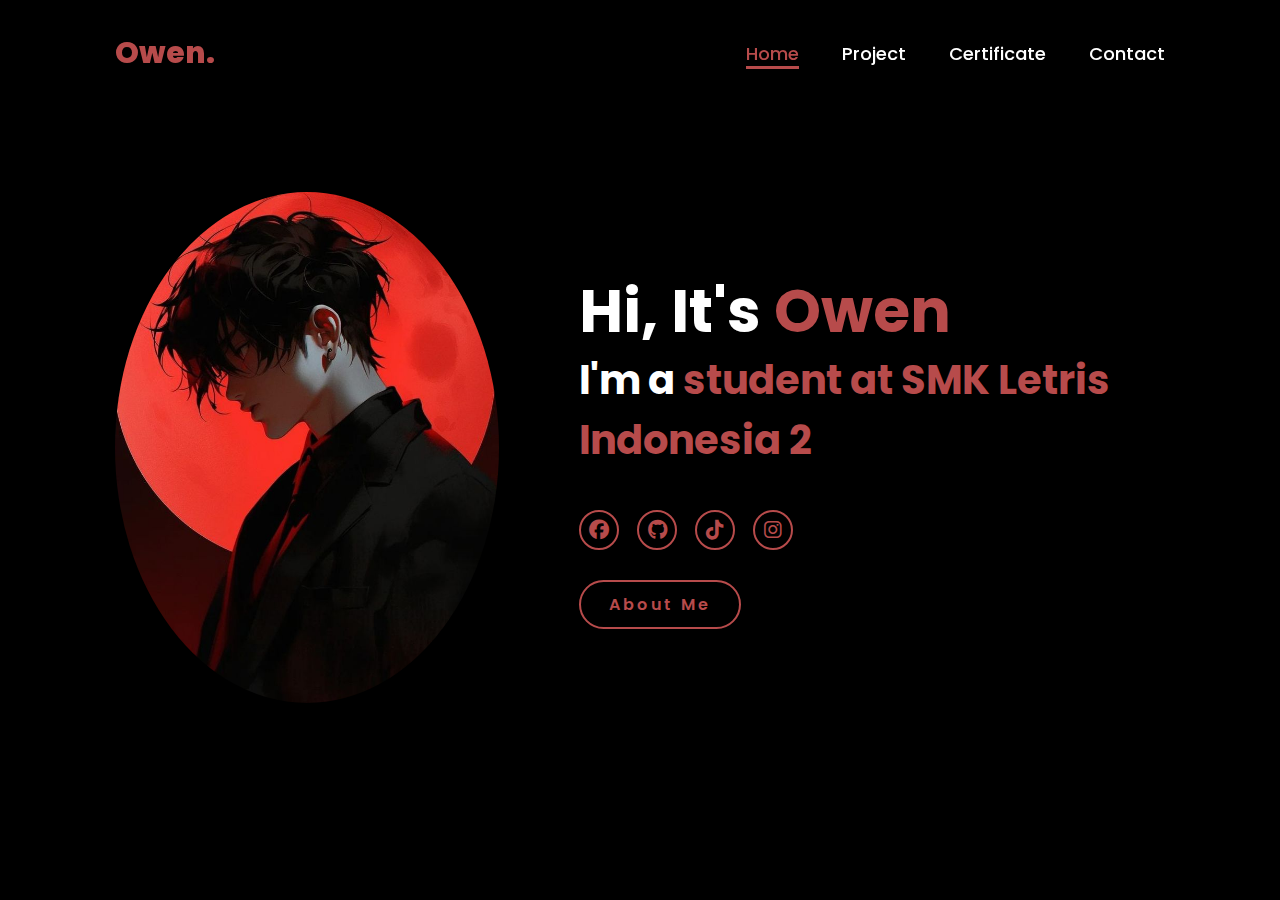
<file: index.html>
<!DOCTYPE html>
<html lang="en">
    
<head>
    <meta charset="UTF-8">
    <meta name="viewport" content="width=device-width, initial-scale=1.0">
    <link rel="stylesheet" href="https://cdnjs.cloudflare.com/ajax/libs/font-awesome/6.5.2/css/all.min.css">
    <link rel="stylesheet" href="style.css">
    <title>My Portofolio</title>
</head>
<body>
    <header>
        <a href="#" class="logo">Owen.</a>

        <nav>
            <a href="#"class="active"> Home</a>
            <a href="https://scratch.mit.edu/projects/1053830065">Project</a>
            <a href="https://drive.google.com/drive/folders/1vIcIP2gV6XwSWu067HDMAeN1vYWNXlL-">Certificate</a>
            <a href="https://wa.me/+6281385000749">Contact</a>
        </nav>
    </header>
    <section class="home">
        <div class="home-img">
            <img src="main.jpg" alt="">
        </div>
        <div class="home-content">
            <h1>Hi, It's<span> Owen</span></h1>
            <h3 class="typing-text">I'm a <span> student at SMK Letris Indonesia 2</span></h3>
            <div class="social-icons">
                <a href="https://www.facebook.com/profile.php?id=61560670921666&mibextid=ZbWKwL"><i class="fa-brands fa-facebook"></i></a>
                <a href="https://github.com/Bowen74"><i class="fa-brands fa-github"></i></a>
                <a href="https://www.tiktok.com/@ricardo.owen?_t=8qcgH7ahOtO&_r=1"><i class="fa-brands fa-tiktok"></i></a>
                <a href="https://www.instagram.com/ricardo.owen7/profilecard/?igsh=cXozcTRzaGlhZGY5"><i class="fa-brands fa-instagram"></i></a>
            </div>
            <a href="AboutMe.html" class="btn">About Me</a>
        </div>
    </section>
</body>
</html>
</file>
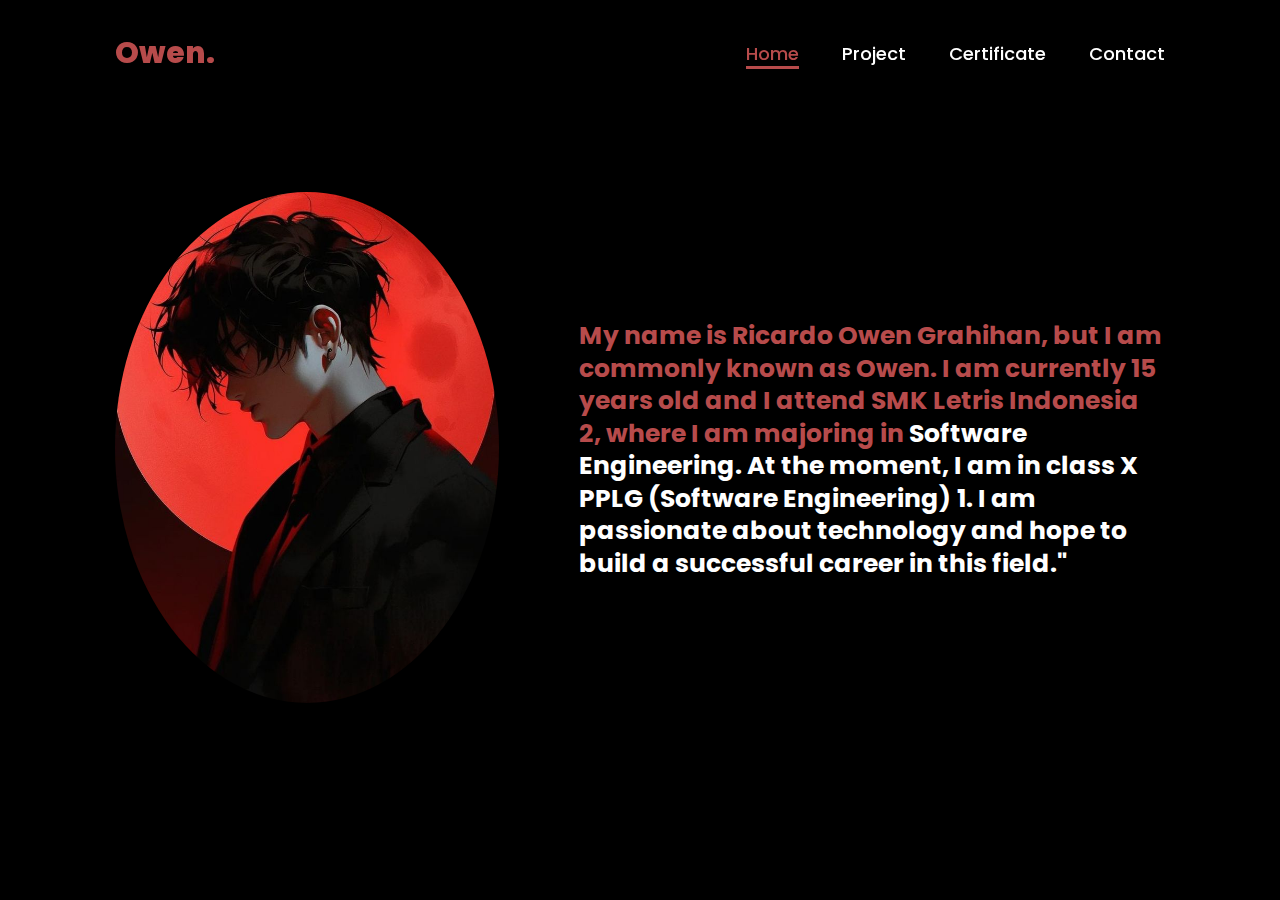
<file: AboutMe.html>
<!DOCTYPE html>
<html lang="en">
    
<head>
    <meta charset="UTF-8">
    <meta name="viewport" content="width=device-width, initial-scale=1.0">
    <link rel="stylesheet" href="https://cdnjs.cloudflare.com/ajax/libs/font-awesome/6.5.2/css/all.min.css">
    <link rel="stylesheet" href="style.css">
    <title>My Portofolio</title>
</head>
<body>
    <header>
        <a href="#" class="logo">Owen.</a>

        <nav>
            <a href="index.html"class="active">Home</a>
            <a href="https://scratch.mit.edu/projects/1053830065">Project</a>
            <a href="https://drive.google.com/drive/folders/1vIcIP2gV6XwSWu067HDMAeN1vYWNXlL-">Certificate</a>
            <a href="https://wa.me/+6281385000749">Contact</a>
        </nav>
    </header>
    <section class="home">
        <div class="home-img">
            <img src="main.jpg" alt="">
        </div>
        <div class="AboutMe-content">
            <p class="typing-text">
                <span>My name is Ricardo Owen Grahihan, but I am commonly known as Owen. I am currently 15 years old and I attend SMK Letris Indonesia 2, where I am majoring in </span> Software Engineering. At the moment, I am in class X PPLG (Software Engineering) 1. I am passionate about technology and hope to build a successful career in this field."
            </p>
        </div>
    </section>
</body>
</html>
</file>
<file: style.css>
@import url('https://fonts.googleapis.com/css2?family=Poppins:wght@100;200;300;400;500;600&display=swap');

*{
    margin: 0;
    padding: 0;
    box-sizing: border-box;
    text-decoration: none;
    border: none;
    outline: none;
    font-family: 'Poppins', sans-serif;
}

html{
    font-size: 62.5%;
}

body{
    width: 100%;
    height: 100vh;
    overflow-x: hidden;
    background-color: black;
    color: white;
}

header{
    margin-top: 20px;
    position: fixed;
    top: 0;
    left: 0;
    width: 100%;
    padding: 1rem 9%;
    background-color: transparent;
    filter: drop-shadow(10px);
    display: flex;
    justify-content: space-between;
    align-items: center;
    z-index: 100;
}

.logo{
    font-size: 3rem;
    color: #b74b4b;
    font-weight: 800;
    cursor: pointer;
    transition: 0.5s ease;
}

.logo:hover{
    transform: scale(1.1);
}

nav a{
    font-size: 1.8rem;
    color: white;
    margin-left: 4rem;
    font-weight: 500;
    transition: 0.3s ease;
    border-bottom: 3px solid transparent;
}

nav a:hover,
nav a.active{
    color: #b74b4b;
    border-bottom: 3px solid #b74b4b;
}

@media(max-width:995px){
    nav{
        position: absolute;
        display: none;
        top: 0;
        right: 0;
        width: 40%;
        border-left: 3px solid #b74b4b;
        border-bottom: 3px solid #b74b4b;
        border-bottom-left-radius: 2rem;
        padding: 1rem solid;
        background-color: #161616;
        border-top: 0.1rem solid rgba(0,0,0,0.1);
    }

    nav.active{
        display: block;
    }

    nav a{
        display: block;
        font-size: 2rem;
        margin: 3rem 0;
    }

    nav a:hover,
    nav a.active{
        padding: 1rem;
        border-radius: 0.5rem;
        border-bottom: 0.5rem solid #b74b4b;
    }
}

section{
    min-height: 100vh;
    padding: 5rem 9% 5rem;
}

.home{
    display: flex;
    justify-content: center;
    align-items: center;
    gap: 8rem;
    background-color: black;
}

.home .home-content h1{
    font-size: 6rem;
    font-weight: 700;
    line-height: 1.3;
}

span{
    color: #b74b4b;
}

.home-content h3{
    font-size: 4rem;
    margin-bottom: 1rem;
    font-weight: 700;
}

.AboutMe-content p{
    font-size: 2.5rem;
    font-weight: 700;
    line-height: 1.3;
}

.home-img{
    border-radius: 50%;
}

.home-img img{
    position: relative;
    width: 30vw;
    border-radius: 50%;
    box-shadow: 0 0 25px solid #b74b4b;
    cursor: pointer;
    transition: 0.2s linear;
}

.home-img img:hover{
    font-size: 1.8rem;
    font-weight: 500;
}

.social-icons a{
    display: inline-flex;
    justify-content: center;
    align-items: center;
    width: 4rem;
    height: 4rem;
    background-color: transparent;
    border: 0.2rem solid #b74b4b;
    font-size: 2rem;
    border-radius: 50%;
    margin: 3rem 1.5rem 3rem 0;
    transition: 0.3s ease;
    color: #b74b4b;
}

.social-icons a:hover{
    color: black;
    transform: scale(1.3) translateY(-5px);
    background-color: #b74b4b;
    box-shadow: 0  0 25px #b74b4b;
}

.btn{
    display: inline-block;
    padding: 1rem 2.8rem;
    background-color: black;
    border-radius: 4rem;
    font-size: 1.6rem;
    color: #b74b4b;
    letter-spacing: 0.3rem;
    font-weight: 600;
    border: 2px solid #b74b4b;
    transition: 0.3s ease;
    cursor: pointer;
}

.btn:hover{
    transform: scale3d(1.03);
    background-color: #b74b4b;
    color: black;
    box-shadow: 0 0 25px #b74b4b;
}


@media (max-width: 1000px){
    .home{
        gap: 4rem;
    }
}

@media(max-width:995px){
    .home{
        flex-direction: column;
        margin: 5rem 4rem;
    }

    .home .home-content h3{
        font-size: 2.5rem;
    }

    .home-content h1{
        font-size: 5rem;
    }

    .home-img img{
        width: 70vw;
        margin-top: 4rem;
    }
}
</file>
